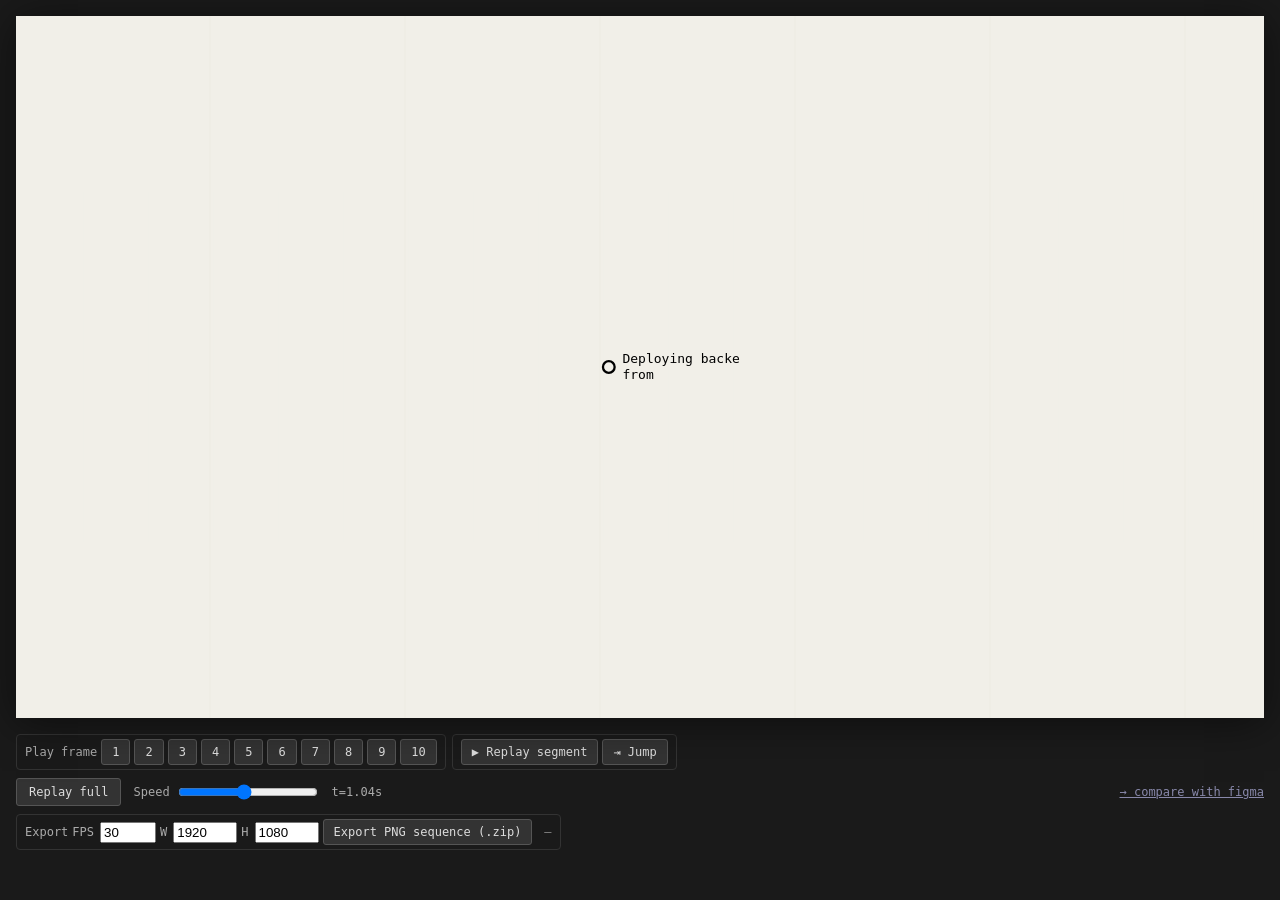
<file: deploy-anim/index.html>
<!DOCTYPE html>
<html lang="en">
<head>
  <meta charset="UTF-8" />
  <title>Deploy comp</title>
  <style>
    * { box-sizing: border-box; }
    html, body { margin: 0; padding: 0; }
    body {
      background: #1a1a1a;
      color: #aaa;
      font: 12px ui-monospace, SF Mono, monospace;
      padding: 16px;
    }
    .stage { width: 100%; max-width: 1280px; margin: 0 auto 16px; }
    .stage-frame {
      position: relative;
      width: 100%;
      padding-bottom: 56.25%;
      background: #F1EFE8;
      box-shadow: 0 4px 40px rgba(0,0,0,0.5);
      overflow: hidden;
    }
    .stage-frame svg {
      position: absolute; inset: 0;
      width: 100%; height: 100%;
      display: block;
    }
    .controls {
      max-width: 1280px; margin: 0 auto;
      display: flex; gap: 12px; align-items: center;
    }
    button {
      background: #333; color: #ddd; border: 1px solid #555;
      padding: 6px 12px; border-radius: 3px; cursor: pointer;
      font: inherit;
    }
    button:hover { background: #444; }
    button.active { background: #5a7; color: #fff; border-color: #6c8; }
    label { display: flex; gap: 6px; align-items: center; }
    input[type="range"] { width: 140px; }
    .frame-row {
      max-width: 1280px; margin: 0 auto 8px;
      display: flex; gap: 6px; align-items: center; flex-wrap: wrap;
    }
    .frame-row .group {
      display: flex; gap: 4px; align-items: center;
      padding: 4px 8px; border: 1px solid #333; border-radius: 4px;
    }
    .frame-row button { padding: 5px 10px; }
  </style>
</head>
<body>
  <!--
    LAYOUT MODEL (back to static positioning, with flow from column pattern)
    ════════════════════════════════════════════════════════════════════════
    - Rails are STATIC at fixed canvas y (360/540/720). Entry is via
      stroke-dashoffset (right-to-left reveal).
    - Dotted lines render ABOVE the rails (later in document order so they
      paint on top — matches the reference screenshot).
    - Text labels are STATIC at fixed canvas (x≈912, y per rail). They
      animate in via fade + typewriter at scheduled times — never translate.
    - The continuous flow feel comes from the column-pattern background
      drifting leftward forever (same as before) plus the gradient stops
      sweeping inside each rail body.
    - Merge: top + bot rail `d` attrs are recomputed live as the merge
      progresses — rails curve toward y=540 with overlap visible (rails
      have opacity < 1 so the merge zone shows blending).
  -->
  <div class="stage">
   <div class="stage-frame">
    <svg viewBox="0 0 1920 1080" xmlns="http://www.w3.org/2000/svg">
      <defs>
        <pattern id="col-pattern" x="60" y="0" width="300" height="1080" patternUnits="userSpaceOnUse">
          <line x1="0" y1="0" x2="0" y2="1080" stroke="#E5E2D9" stroke-width="1"/>
        </pattern>

        <!-- ──────────────────────────────────────────────────────────────
             ZOETROPE TICK PATTERN — vertical bg-colored stripes that paint
             ON TOP of the rails, like the ticks/gaps in the main app.
             Tweak these values directly to change appearance:
               pattern width  = tick spacing (distance between ticks)
               rect    width  = tick width   (thickness of each tick)
               rect    fill   = tick color   (#F1EFE8 = bg / "gap" look)
             ────────────────────────────────────────────────────────────── -->
        <pattern id="tick-pattern" x="0" y="0" width="100" height="540" patternUnits="userSpaceOnUse">
          <rect x="0" y="0" width="4" height="540" fill="#F1EFE8"/>
        </pattern>

        <!-- Per-rail gradients. Two stops each — `a` (left side) and `b`
             (right side). The timeline tweens both their offsets and
             stop-colors over time to drive the gray→brand→blue→pale
             color story. Ranges are in canvas user-space. -->
        <!-- Initial state: BOTH stops gray, so the rail enters as a solid
             grey band. Timeline tweens stop-b's color + offset to sweep
             the brand color in from the right; stop-a then catches up to
             solidify the rail at the brand color. Same trick repeats for
             the blue wave and the pale wash. -->
        <linearGradient id="grad-top" gradientUnits="userSpaceOnUse" x1="0" y1="360" x2="1920" y2="360">
          <stop id="stop-top-a" offset="0" stop-color="#9D9D9D"/>
          <stop id="stop-top-b" offset="1" stop-color="#9D9D9D"/>
        </linearGradient>
        <linearGradient id="grad-mid" gradientUnits="userSpaceOnUse" x1="0" y1="540" x2="1920" y2="540">
          <stop id="stop-mid-a" offset="0" stop-color="#9D9D9D"/>
          <stop id="stop-mid-b" offset="1" stop-color="#9D9D9D"/>
        </linearGradient>
        <linearGradient id="grad-bot" gradientUnits="userSpaceOnUse" x1="0" y1="720" x2="1920" y2="720">
          <stop id="stop-bot-a" offset="0" stop-color="#9D9D9D"/>
          <stop id="stop-bot-b" offset="1" stop-color="#9D9D9D"/>
        </linearGradient>

        <!-- Reveal clip-rects for the dotted lines. Each starts off-canvas
             right (x=1920); timeline tweens x → 0 to reveal the line
             right-to-left. Width is wider than canvas so the dotted line
             extends past the right edge once revealed. -->
        <clipPath id="clip-dash-mid"><rect id="dash-mid-clip" x="1920" y="0" width="2600" height="1080"/></clipPath>
        <clipPath id="clip-dash-top"><rect id="dash-top-clip" x="1920" y="0" width="2600" height="1080"/></clipPath>
        <clipPath id="clip-dash-bot"><rect id="dash-bot-clip" x="1920" y="0" width="2600" height="1080"/></clipPath>
      </defs>

      <!-- Background -->
      <rect width="1920" height="1080" fill="#F1EFE8"/>
      <rect id="col-bg" width="1920" height="1080" fill="url(#col-pattern)" pointer-events="none"/>

      <!-- ── RAILS (rendered first, dotted lines paint on top) ────────── -->
      <path id="rail-mid" d="M2400 540 L0 540"
            stroke="url(#grad-mid)" stroke-width="180" fill="none"
            opacity="0"
            pathLength="1" stroke-dasharray="1 1" stroke-dashoffset="1"/>
      <path id="rail-top" d="M2400 360 L0 360"
            stroke="url(#grad-top)" stroke-width="180" fill="none"
            opacity="0"
            pathLength="1" stroke-dasharray="1 1" stroke-dashoffset="1"/>
      <path id="rail-bot" d="M2400 720 L0 720"
            stroke="url(#grad-bot)" stroke-width="180" fill="none"
            opacity="0"
            pathLength="1" stroke-dasharray="1 1" stroke-dashoffset="1"/>

      <!-- ── SLEEPERS (internal tick pattern that flows leftward — gives
              the rails the procedural-mode "moving along x axis" feel).
              Same `d` as each rail, with a periodic stroke-dasharray
              instead of a continuous stroke. Initially hidden; faded in
              around the merge to make the collapse motion legible. ── -->
      <path id="sleepers-mid" d="M2400 540 L0 540"
            stroke="rgba(0,0,0,0.12)" stroke-width="180" fill="none"
            stroke-dasharray="4 96" stroke-dashoffset="0"
            opacity="0" pointer-events="none"/>
      <path id="sleepers-top" d="M2400 360 L0 360"
            stroke="rgba(0,0,0,0.12)" stroke-width="180" fill="none"
            stroke-dasharray="4 96" stroke-dashoffset="0"
            opacity="0" pointer-events="none"/>
      <path id="sleepers-bot" d="M2400 720 L0 720"
            stroke="rgba(0,0,0,0.12)" stroke-width="180" fill="none"
            stroke-dasharray="4 96" stroke-dashoffset="0"
            opacity="0" pointer-events="none"/>

      <!-- ── ZOETROPE TICK OVERLAY — vertical bg-colored stripes drawn
              over the rail-stack region (y=270 to y=810). Tick spacing,
              width, and color are controlled by #tick-pattern in <defs>. -->
      <rect id="tick-overlay" x="0" y="270" width="1920" height="540"
            fill="url(#tick-pattern)" pointer-events="none"/>

      <!-- ── DOTTED LINES (above rails in z-order) ───────────────────── -->
      <path id="dash-mid" d="M-300 540 L2400 540"
            stroke="#000" stroke-width="1.27"
            stroke-dasharray="15.29 15.29"
            clip-path="url(#clip-dash-mid)"/>
      <path id="dash-top" d="M-300 360 L2400 360"
            stroke="#000" stroke-width="1.27"
            stroke-dasharray="15.29 15.29"
            clip-path="url(#clip-dash-top)"/>
      <path id="dash-bot" d="M-300 720 L2400 720"
            stroke="#000" stroke-width="1.27"
            stroke-dasharray="15.29 15.29"
            clip-path="url(#clip-dash-bot)"/>

      <!-- ── CONNECTOR LINES (mid → top, mid → bot). Each animates
               via stroke-dashoffset so it grows outward from the mid.
               Endpoints have a small gap from each marker (radius 9 +
               8px space = starts at y=540±17, ends at y=360+17 / 720-17). -->
      <line id="connector-up"   x1="912" y1="523" x2="912" y2="377"
            stroke="#000" stroke-width="1.3"
            stroke-dasharray="146" stroke-dashoffset="146"/>
      <line id="connector-down" x1="912" y1="557" x2="912" y2="703"
            stroke="#000" stroke-width="1.3"
            stroke-dasharray="146" stroke-dashoffset="146"/>

      <!-- ── PER-RAIL LABELS (static canvas positions) ───────────────── -->
      <!-- Each label has a marker (circle ring + triangle, swapped) and
           three text variants (Deploying / Configuring / Deployed) toggled
           by opacity. Text content typewrites in via JS. -->

      <!-- TOP: frontend -->
      <g id="label-top" opacity="0">
        <g id="marker-top">
          <circle id="marker-top-ring" cx="912" cy="360" r="9" fill="none" stroke="#000" stroke-width="3.5"/>
          <path id="marker-top-tri" d="M902 368 L922 368 L912 350 Z" fill="none" stroke="#000" stroke-width="3.5" opacity="0"/>
        </g>
        <g id="text-top-deploying" opacity="1">
          <text id="text-top-deploying-l1" x="933" y="354"
                font-family="ui-monospace, SF Mono, monospace" font-size="20" fill="#000">Deploying</text>
          <text id="text-top-deploying-l2" x="933" y="378"
                font-family="ui-monospace, SF Mono, monospace" font-size="20" fill="#000">frontend</text>
        </g>
        <g id="text-top-config" opacity="0">
          <text id="text-top-config-l1" x="933" y="354"
                font-family="ui-monospace, SF Mono, monospace" font-size="20" fill="#000">Configuring…</text>
          <text id="text-top-config-l2" x="933" y="378"
                font-family="ui-monospace, SF Mono, monospace" font-size="20" fill="#000">frontend</text>
        </g>
        <g id="text-top-deployed" opacity="0">
          <text id="text-top-deployed-l1" x="933" y="354"
                font-family="ui-monospace, SF Mono, monospace" font-size="20" fill="#000">Deployed</text>
          <text id="text-top-deployed-l2" x="933" y="378"
                font-family="ui-monospace, SF Mono, monospace" font-size="20" fill="#000">frontend</text>
        </g>
      </g>

      <!-- MID: backend from github -->
      <g id="label-mid" opacity="0">
        <g id="marker-mid">
          <circle id="marker-mid-ring" cx="912" cy="540" r="9" fill="none" stroke="#000" stroke-width="3.5"/>
          <path id="marker-mid-tri" d="M902 548 L922 548 L912 530 Z" fill="none" stroke="#000" stroke-width="3.5" opacity="0"/>
        </g>
        <g id="text-mid-deploying" opacity="1">
          <text id="text-mid-deploying-l1" x="933" y="534"
                font-family="ui-monospace, SF Mono, monospace" font-size="20" fill="#000">Deploying backend</text>
          <text id="text-mid-deploying-l2" x="933" y="558"
                font-family="ui-monospace, SF Mono, monospace" font-size="20" fill="#000">from github</text>
        </g>
        <g id="text-mid-config" opacity="0">
          <text id="text-mid-config-l1" x="933" y="534"
                font-family="ui-monospace, SF Mono, monospace" font-size="20" fill="#000">Configuring…</text>
          <text id="text-mid-config-l2" x="933" y="558"
                font-family="ui-monospace, SF Mono, monospace" font-size="20" fill="#000">backend from github</text>
        </g>
        <g id="text-mid-deployed" opacity="0">
          <text id="text-mid-deployed-l1" x="933" y="534"
                font-family="ui-monospace, SF Mono, monospace" font-size="20" fill="#000">Deployed</text>
          <text id="text-mid-deployed-l2" x="933" y="558"
                font-family="ui-monospace, SF Mono, monospace" font-size="20" fill="#000">backend from github</text>
        </g>
      </g>

      <!-- BOT: postgres docker image -->
      <g id="label-bot" opacity="0">
        <g id="marker-bot">
          <circle id="marker-bot-ring" cx="912" cy="720" r="9" fill="none" stroke="#000" stroke-width="3.5"/>
          <path id="marker-bot-tri" d="M902 728 L922 728 L912 710 Z" fill="none" stroke="#000" stroke-width="3.5" opacity="0"/>
        </g>
        <g id="text-bot-deploying" opacity="1">
          <text id="text-bot-deploying-l1" x="933" y="714"
                font-family="ui-monospace, SF Mono, monospace" font-size="20" fill="#000">Deploying postgres</text>
          <text id="text-bot-deploying-l2" x="933" y="738"
                font-family="ui-monospace, SF Mono, monospace" font-size="20" fill="#000">docker image</text>
        </g>
        <g id="text-bot-config" opacity="0">
          <text id="text-bot-config-l1" x="933" y="714"
                font-family="ui-monospace, SF Mono, monospace" font-size="20" fill="#000">Configuring…</text>
          <text id="text-bot-config-l2" x="933" y="738"
                font-family="ui-monospace, SF Mono, monospace" font-size="20" fill="#000">postgres docker image</text>
        </g>
        <g id="text-bot-deployed" opacity="0">
          <text id="text-bot-deployed-l1" x="933" y="714"
                font-family="ui-monospace, SF Mono, monospace" font-size="20" fill="#000">Deployed</text>
          <text id="text-bot-deployed-l2" x="933" y="738"
                font-family="ui-monospace, SF Mono, monospace" font-size="20" fill="#000">postgres docker image</text>
        </g>
      </g>

      <!-- ── SUMMARY (frame 9-10): single Deployed + bullet list ────── -->
      <g id="summary" opacity="0">
        <line x1="912" y1="554" x2="912" y2="900" stroke="#000" stroke-width="1.3"/>
        <circle cx="912" cy="922" r="4" fill="#000"/>
        <text id="text-sum-1" x="930" y="928"
              font-family="ui-monospace, SF Mono, monospace" font-size="20" fill="#000">frontend</text>
        <circle cx="912" cy="958" r="4" fill="#000"/>
        <text id="text-sum-2" x="930" y="964"
              font-family="ui-monospace, SF Mono, monospace" font-size="20" fill="#000">github backend</text>
        <circle cx="912" cy="994" r="4" fill="#000"/>
        <text id="text-sum-3" x="930" y="1000"
              font-family="ui-monospace, SF Mono, monospace" font-size="20" fill="#000">postgres docker image</text>
      </g>
    </svg>
   </div>
  </div>

  <!-- Per-frame playback: click a number to play just the segment leading
       INTO that frame (i.e. from the previous frame's time to this frame's
       time). Right-click (or shift-click) jumps without playing. -->
  <div class="frame-row">
    <div class="group">
      <span>Play frame</span>
      <button data-frame="1">1</button>
      <button data-frame="2">2</button>
      <button data-frame="3">3</button>
      <button data-frame="4">4</button>
      <button data-frame="5">5</button>
      <button data-frame="6">6</button>
      <button data-frame="7">7</button>
      <button data-frame="8">8</button>
      <button data-frame="9">9</button>
      <button data-frame="10">10</button>
    </div>
    <div class="group">
      <button id="play-segment" title="Replay the segment INTO the active frame">▶ Replay segment</button>
      <button id="jump-frame" title="Jump to frame's start time without playing">⇥ Jump</button>
    </div>
  </div>

  <div class="controls">
    <button id="replay">Replay full</button>
    <label>Speed
      <input id="speed" type="range" min="0.1" max="2" step="0.05" value="1"/>
    </label>
    <span id="t-readout">t=0.00s</span>
    <span style="margin-left:auto;">
      <a href="compare.html" style="color:#88a;">→ compare with figma</a>
    </span>
  </div>

  <!-- Export: rasterize each frame of the timeline to PNG and bundle as
       a zip. Open the zip and feed the sequence to ffmpeg (or import to
       AE / Cavalry) to produce a video. -->
  <div class="frame-row" style="margin-top:8px;">
    <div class="group">
      <span>Export</span>
      <label>FPS <input id="export-fps" type="number" min="1" max="120" step="1" value="30" style="width:56px;"/></label>
      <label>W <input id="export-w" type="number" min="320" max="3840" step="1" value="1920" style="width:64px;"/></label>
      <label>H <input id="export-h" type="number" min="240" max="2160" step="1" value="1080" style="width:64px;"/></label>
      <button id="export-btn">Export PNG sequence (.zip)</button>
      <span id="export-progress" style="color:#888; margin-left:8px;">—</span>
    </div>
  </div>

  <script src="vendor/gsap.min.js"></script>
  <script src="vendor/jszip.min.js"></script>
  <script src="timeline.js"></script>
  <script src="export.js"></script>
  <script>
  // ── Per-frame controls ─────────────────────────────────────────────────
  // Click frame N: plays from FRAME_TIMES[N-1] (or 0) to FRAME_TIMES[N].
  // Holding shift while clicking just jumps without playing.
  // Replay-segment / Jump buttons act on whichever frame was last selected.
  const frameBtns = [...document.querySelectorAll('.frame-row button[data-frame]')];
  const playSeg   = document.getElementById('play-segment');
  const jumpBtn   = document.getElementById('jump-frame');
  let activeFrame = null;

  function segmentRange(n) {
    const start = n > 1 ? window.FRAME_TIMES[n - 1] : 0;
    const end   = window.FRAME_TIMES[n];
    return [start, end];
  }
  function setActive(n) {
    activeFrame = n;
    frameBtns.forEach(b => b.classList.toggle('active',
      parseInt(b.dataset.frame, 10) === n));
  }
  function playFrame(n) {
    setActive(n);
    const [a, b] = segmentRange(n);
    tl.repeat(0);
    tl.tweenFromTo(a, b);
  }
  function jumpFrame(n) {
    setActive(n);
    tl.pause();
    tl.seek(window.FRAME_TIMES[n]);
  }

  frameBtns.forEach(btn => {
    btn.addEventListener('click', (e) => {
      const n = parseInt(btn.dataset.frame, 10);
      if (e.shiftKey) jumpFrame(n);
      else            playFrame(n);
    });
  });

  playSeg.addEventListener('click', () => { if (activeFrame != null) playFrame(activeFrame); });
  jumpBtn.addEventListener('click',  () => { if (activeFrame != null) jumpFrame(activeFrame); });

  // Auto-play full timeline on load.
  tl.play();
  </script>
</body>
</html>
</file>
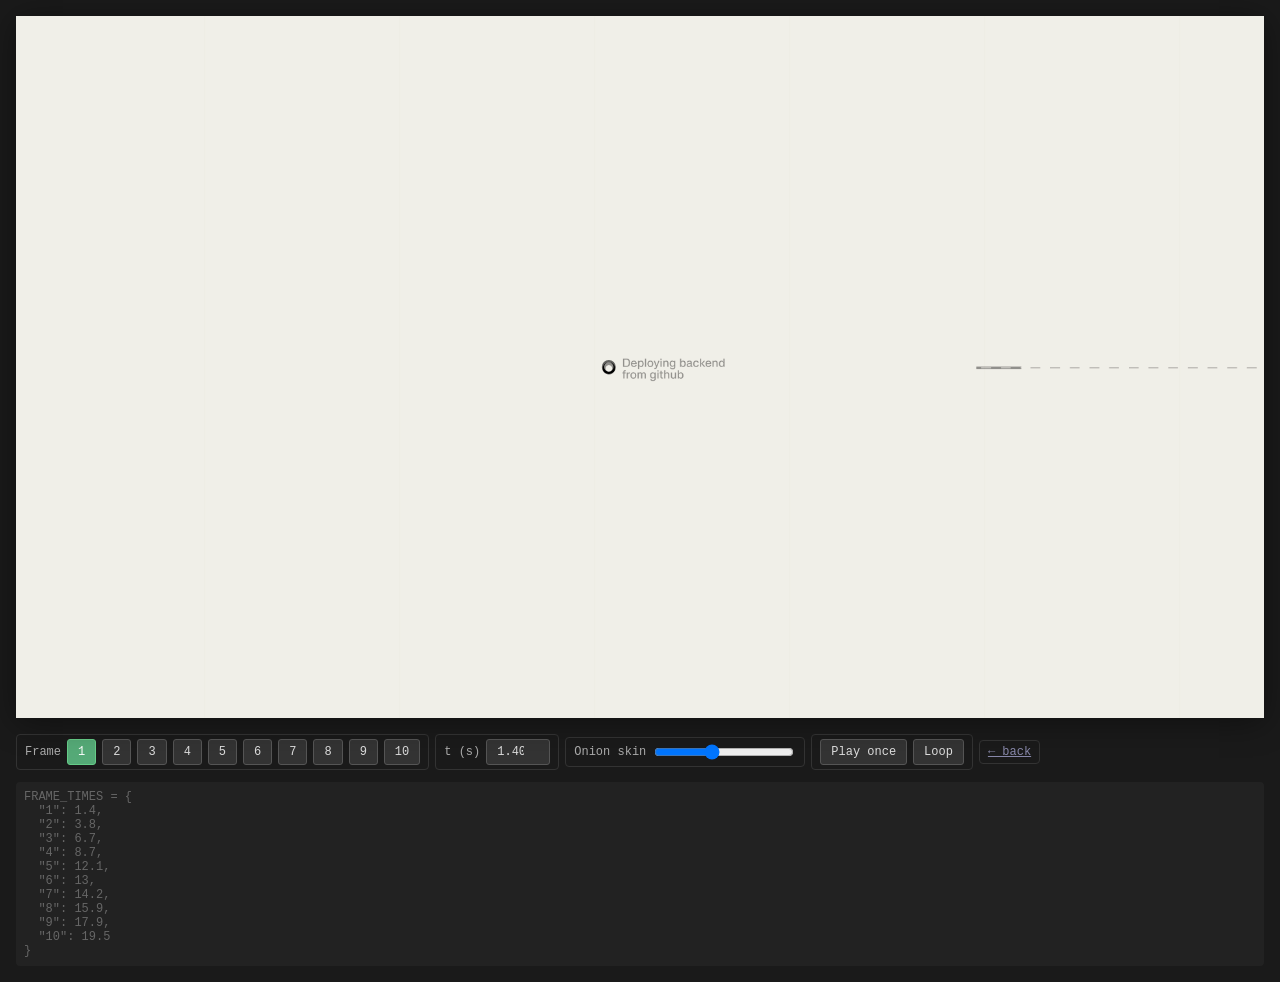
<file: deploy-anim/compare.html>
<!DOCTYPE html>
<html lang="en">
<head>
  <meta charset="UTF-8" />
  <title>Frame compare — onion skin</title>
  <style>
    * { box-sizing: border-box; }
    html, body { margin: 0; padding: 0; }
    body { background: #1a1a1a; color: #aaa; font: 12px ui-monospace, SF Mono, monospace; padding: 16px; }
    .stage { position: relative; width: 100%; max-width: 1400px; margin: 0 auto 16px; }
    .stage-frame {
      position: relative; width: 100%; padding-bottom: 56.25%;
      background: #F1EFE8; box-shadow: 0 4px 30px rgba(0,0,0,0.4);
      overflow: hidden;
    }
    .stage-frame > svg, .stage-frame > img {
      position: absolute; inset: 0; width: 100%; height: 100%; display: block;
    }
    .stage-frame > img { z-index: 2; pointer-events: none; }
    .controls { max-width: 1400px; margin: 0 auto; display: flex; flex-wrap: wrap; gap: 6px; align-items: center; }
    .controls > .group {
      display: flex; gap: 6px; align-items: center;
      padding: 4px 8px; border: 1px solid #333; border-radius: 4px;
    }
    button, input[type="number"] {
      background: #333; color: #ddd; border: 1px solid #555;
      padding: 5px 10px; border-radius: 3px; cursor: pointer; font: inherit;
    }
    button:hover { background: #444; }
    button.active { background: #5a7; color: #fff; border-color: #6c8; }
    input[type="number"] { width: 64px; cursor: text; }
    input[type="range"] { width: 140px; }
    label { display: flex; gap: 4px; align-items: center; cursor: pointer; }
    a { color: #88a; }
    pre { max-width: 1400px; margin: 12px auto 0; color: #666; background: #222;
          padding: 8px; border-radius: 4px; white-space: pre-wrap; }
  </style>
</head>
<body>
  <div class="stage">
   <div class="stage-frame">
    <svg viewBox="0 0 1920 1080" xmlns="http://www.w3.org/2000/svg">
      <defs>
        <pattern id="col-pattern" x="60" y="0" width="300" height="1080" patternUnits="userSpaceOnUse">
          <line x1="0" y1="0" x2="0" y2="1080" stroke="#E5E2D9" stroke-width="1"/>
        </pattern>

        <!-- Zoetrope tick pattern — edit width / inner rect width / fill
             to change tick spacing / thickness / color. -->
        <pattern id="tick-pattern" x="0" y="0" width="100" height="540" patternUnits="userSpaceOnUse">
          <rect x="0" y="0" width="4" height="540" fill="#F1EFE8"/>
        </pattern>
        <linearGradient id="grad-top" gradientUnits="userSpaceOnUse" x1="0" y1="360" x2="1920" y2="360">
          <stop id="stop-top-a" offset="0" stop-color="#9D9D9D"/>
          <stop id="stop-top-b" offset="1" stop-color="#9D9D9D"/>
        </linearGradient>
        <linearGradient id="grad-mid" gradientUnits="userSpaceOnUse" x1="0" y1="540" x2="1920" y2="540">
          <stop id="stop-mid-a" offset="0" stop-color="#9D9D9D"/>
          <stop id="stop-mid-b" offset="1" stop-color="#9D9D9D"/>
        </linearGradient>
        <linearGradient id="grad-bot" gradientUnits="userSpaceOnUse" x1="0" y1="720" x2="1920" y2="720">
          <stop id="stop-bot-a" offset="0" stop-color="#9D9D9D"/>
          <stop id="stop-bot-b" offset="1" stop-color="#9D9D9D"/>
        </linearGradient>
        <clipPath id="clip-dash-mid"><rect id="dash-mid-clip" x="1920" y="0" width="2600" height="1080"/></clipPath>
        <clipPath id="clip-dash-top"><rect id="dash-top-clip" x="1920" y="0" width="2600" height="1080"/></clipPath>
        <clipPath id="clip-dash-bot"><rect id="dash-bot-clip" x="1920" y="0" width="2600" height="1080"/></clipPath>
      </defs>

      <rect width="1920" height="1080" fill="#F1EFE8"/>
      <rect id="col-bg" width="1920" height="1080" fill="url(#col-pattern)" pointer-events="none"/>

      <path id="rail-mid" d="M2400 540 L0 540" stroke="url(#grad-mid)" stroke-width="180" fill="none"
            opacity="0" pathLength="1" stroke-dasharray="1 1" stroke-dashoffset="1"/>
      <path id="rail-top" d="M2400 360 L0 360" stroke="url(#grad-top)" stroke-width="180" fill="none"
            opacity="0" pathLength="1" stroke-dasharray="1 1" stroke-dashoffset="1"/>
      <path id="rail-bot" d="M2400 720 L0 720" stroke="url(#grad-bot)" stroke-width="180" fill="none"
            opacity="0" pathLength="1" stroke-dasharray="1 1" stroke-dashoffset="1"/>

      <path id="sleepers-mid" d="M2400 540 L0 540"
            stroke="rgba(0,0,0,0.12)" stroke-width="180" fill="none"
            stroke-dasharray="4 96" stroke-dashoffset="0" opacity="0" pointer-events="none"/>
      <path id="sleepers-top" d="M2400 360 L0 360"
            stroke="rgba(0,0,0,0.12)" stroke-width="180" fill="none"
            stroke-dasharray="4 96" stroke-dashoffset="0" opacity="0" pointer-events="none"/>
      <path id="sleepers-bot" d="M2400 720 L0 720"
            stroke="rgba(0,0,0,0.12)" stroke-width="180" fill="none"
            stroke-dasharray="4 96" stroke-dashoffset="0" opacity="0" pointer-events="none"/>

      <rect id="tick-overlay" x="0" y="270" width="1920" height="540"
            fill="url(#tick-pattern)" pointer-events="none"/>

      <path id="dash-mid" d="M-300 540 L2400 540" stroke="#000" stroke-width="1.27"
            stroke-dasharray="15.29 15.29" clip-path="url(#clip-dash-mid)"/>
      <path id="dash-top" d="M-300 360 L2400 360" stroke="#000" stroke-width="1.27"
            stroke-dasharray="15.29 15.29" clip-path="url(#clip-dash-top)"/>
      <path id="dash-bot" d="M-300 720 L2400 720" stroke="#000" stroke-width="1.27"
            stroke-dasharray="15.29 15.29" clip-path="url(#clip-dash-bot)"/>

      <line id="connector-up"   x1="912" y1="523" x2="912" y2="377"
            stroke="#000" stroke-width="1.3" stroke-dasharray="146" stroke-dashoffset="146"/>
      <line id="connector-down" x1="912" y1="557" x2="912" y2="703"
            stroke="#000" stroke-width="1.3" stroke-dasharray="146" stroke-dashoffset="146"/>

      <g id="label-top" opacity="0">
        <g id="marker-top">
          <circle id="marker-top-ring" cx="912" cy="360" r="9" fill="none" stroke="#000" stroke-width="3.5"/>
          <path id="marker-top-tri" d="M902 368 L922 368 L912 350 Z" fill="none" stroke="#000" stroke-width="3.5" opacity="0"/>
        </g>
        <g id="text-top-deploying" opacity="1">
          <text id="text-top-deploying-l1" x="933" y="354" font-family="ui-monospace, SF Mono, monospace" font-size="20" fill="#000">Deploying</text>
          <text id="text-top-deploying-l2" x="933" y="378" font-family="ui-monospace, SF Mono, monospace" font-size="20" fill="#000">frontend</text>
        </g>
        <g id="text-top-config" opacity="0">
          <text id="text-top-config-l1" x="933" y="354" font-family="ui-monospace, SF Mono, monospace" font-size="20" fill="#000">Configuring…</text>
          <text id="text-top-config-l2" x="933" y="378" font-family="ui-monospace, SF Mono, monospace" font-size="20" fill="#000">frontend</text>
        </g>
        <g id="text-top-deployed" opacity="0">
          <text id="text-top-deployed-l1" x="933" y="354" font-family="ui-monospace, SF Mono, monospace" font-size="20" fill="#000">Deployed</text>
          <text id="text-top-deployed-l2" x="933" y="378" font-family="ui-monospace, SF Mono, monospace" font-size="20" fill="#000">frontend</text>
        </g>
      </g>

      <g id="label-mid" opacity="0">
        <g id="marker-mid">
          <circle id="marker-mid-ring" cx="912" cy="540" r="9" fill="none" stroke="#000" stroke-width="3.5"/>
          <path id="marker-mid-tri" d="M902 548 L922 548 L912 530 Z" fill="none" stroke="#000" stroke-width="3.5" opacity="0"/>
        </g>
        <g id="text-mid-deploying" opacity="1">
          <text id="text-mid-deploying-l1" x="933" y="534" font-family="ui-monospace, SF Mono, monospace" font-size="20" fill="#000">Deploying backend</text>
          <text id="text-mid-deploying-l2" x="933" y="558" font-family="ui-monospace, SF Mono, monospace" font-size="20" fill="#000">from github</text>
        </g>
        <g id="text-mid-config" opacity="0">
          <text id="text-mid-config-l1" x="933" y="534" font-family="ui-monospace, SF Mono, monospace" font-size="20" fill="#000">Configuring…</text>
          <text id="text-mid-config-l2" x="933" y="558" font-family="ui-monospace, SF Mono, monospace" font-size="20" fill="#000">backend from github</text>
        </g>
        <g id="text-mid-deployed" opacity="0">
          <text id="text-mid-deployed-l1" x="933" y="534" font-family="ui-monospace, SF Mono, monospace" font-size="20" fill="#000">Deployed</text>
          <text id="text-mid-deployed-l2" x="933" y="558" font-family="ui-monospace, SF Mono, monospace" font-size="20" fill="#000">backend from github</text>
        </g>
      </g>

      <g id="label-bot" opacity="0">
        <g id="marker-bot">
          <circle id="marker-bot-ring" cx="912" cy="720" r="9" fill="none" stroke="#000" stroke-width="3.5"/>
          <path id="marker-bot-tri" d="M902 728 L922 728 L912 710 Z" fill="none" stroke="#000" stroke-width="3.5" opacity="0"/>
        </g>
        <g id="text-bot-deploying" opacity="1">
          <text id="text-bot-deploying-l1" x="933" y="714" font-family="ui-monospace, SF Mono, monospace" font-size="20" fill="#000">Deploying postgres</text>
          <text id="text-bot-deploying-l2" x="933" y="738" font-family="ui-monospace, SF Mono, monospace" font-size="20" fill="#000">docker image</text>
        </g>
        <g id="text-bot-config" opacity="0">
          <text id="text-bot-config-l1" x="933" y="714" font-family="ui-monospace, SF Mono, monospace" font-size="20" fill="#000">Configuring…</text>
          <text id="text-bot-config-l2" x="933" y="738" font-family="ui-monospace, SF Mono, monospace" font-size="20" fill="#000">postgres docker image</text>
        </g>
        <g id="text-bot-deployed" opacity="0">
          <text id="text-bot-deployed-l1" x="933" y="714" font-family="ui-monospace, SF Mono, monospace" font-size="20" fill="#000">Deployed</text>
          <text id="text-bot-deployed-l2" x="933" y="738" font-family="ui-monospace, SF Mono, monospace" font-size="20" fill="#000">postgres docker image</text>
        </g>
      </g>

      <g id="summary" opacity="0">
        <line x1="912" y1="554" x2="912" y2="900" stroke="#000" stroke-width="1.3"/>
        <circle cx="912" cy="922" r="4" fill="#000"/>
        <text id="text-sum-1" x="930" y="928" font-family="ui-monospace, SF Mono, monospace" font-size="20" fill="#000">frontend</text>
        <circle cx="912" cy="958" r="4" fill="#000"/>
        <text id="text-sum-2" x="930" y="964" font-family="ui-monospace, SF Mono, monospace" font-size="20" fill="#000">github backend</text>
        <circle cx="912" cy="994" r="4" fill="#000"/>
        <text id="text-sum-3" x="930" y="1000" font-family="ui-monospace, SF Mono, monospace" font-size="20" fill="#000">postgres docker image</text>
      </g>
    </svg>
    <img id="ref-img" src="reference/0001.png" alt="figma reference" style="opacity: 0.4;"/>
   </div>
  </div>

  <div class="controls">
    <div class="group">
      <span>Frame</span>
      <button data-frame="1">1</button>
      <button data-frame="2">2</button>
      <button data-frame="3">3</button>
      <button data-frame="4">4</button>
      <button data-frame="5">5</button>
      <button data-frame="6">6</button>
      <button data-frame="7">7</button>
      <button data-frame="8">8</button>
      <button data-frame="9">9</button>
      <button data-frame="10">10</button>
    </div>
    <div class="group">
      <span>t (s)</span>
      <input id="t-input" type="number" min="0" max="30" step="0.05" value="0"/>
    </div>
    <div class="group">
      <span>Onion skin</span>
      <input id="ref-opacity" type="range" min="0" max="1" step="0.05" value="0.4"/>
    </div>
    <div class="group">
      <button id="play-once">Play once</button>
      <button id="loop-toggle">Loop</button>
    </div>
    <div class="group">
      <a href="index.html">← back</a>
    </div>
  </div>

  <pre id="frame-times-out"></pre>

  <script src="vendor/gsap.min.js"></script>
  <script src="timeline.js"></script>
  <script>
  const refImg     = document.getElementById('ref-img');
  const refOpacity = document.getElementById('ref-opacity');
  const tInput     = document.getElementById('t-input');
  const frameBtns  = [...document.querySelectorAll('button[data-frame]')];
  const playOnce   = document.getElementById('play-once');
  const loopBtn    = document.getElementById('loop-toggle');
  const ftOut      = document.getElementById('frame-times-out');

  let activeFrame = null;
  const pad = (n) => String(n).padStart(4, '0');

  function setFrame(n) {
    activeFrame = n;
    refImg.src = `reference/${pad(n)}.png`;
    const t = window.FRAME_TIMES[n];
    tl.pause();
    tl.seek(t);
    tInput.value = t.toFixed(2);
    frameBtns.forEach(b => b.classList.toggle('active', parseInt(b.dataset.frame, 10) === n));
    ftOut.textContent = 'FRAME_TIMES = ' + JSON.stringify(window.FRAME_TIMES, null, 2);
  }

  frameBtns.forEach(b => b.addEventListener('click', () => setFrame(parseInt(b.dataset.frame, 10))));
  tInput.addEventListener('input', () => {
    const t = parseFloat(tInput.value) || 0;
    tl.pause(); tl.seek(t);
  });
  refOpacity.addEventListener('input', () => { refImg.style.opacity = refOpacity.value; });
  playOnce.addEventListener('click', () => { tl.repeat(0); tl.restart(); });
  loopBtn.addEventListener('click',  () => { tl.repeat(-1); tl.restart(); });

  setFrame(1);
  </script>
</body>
</html>
</file>
